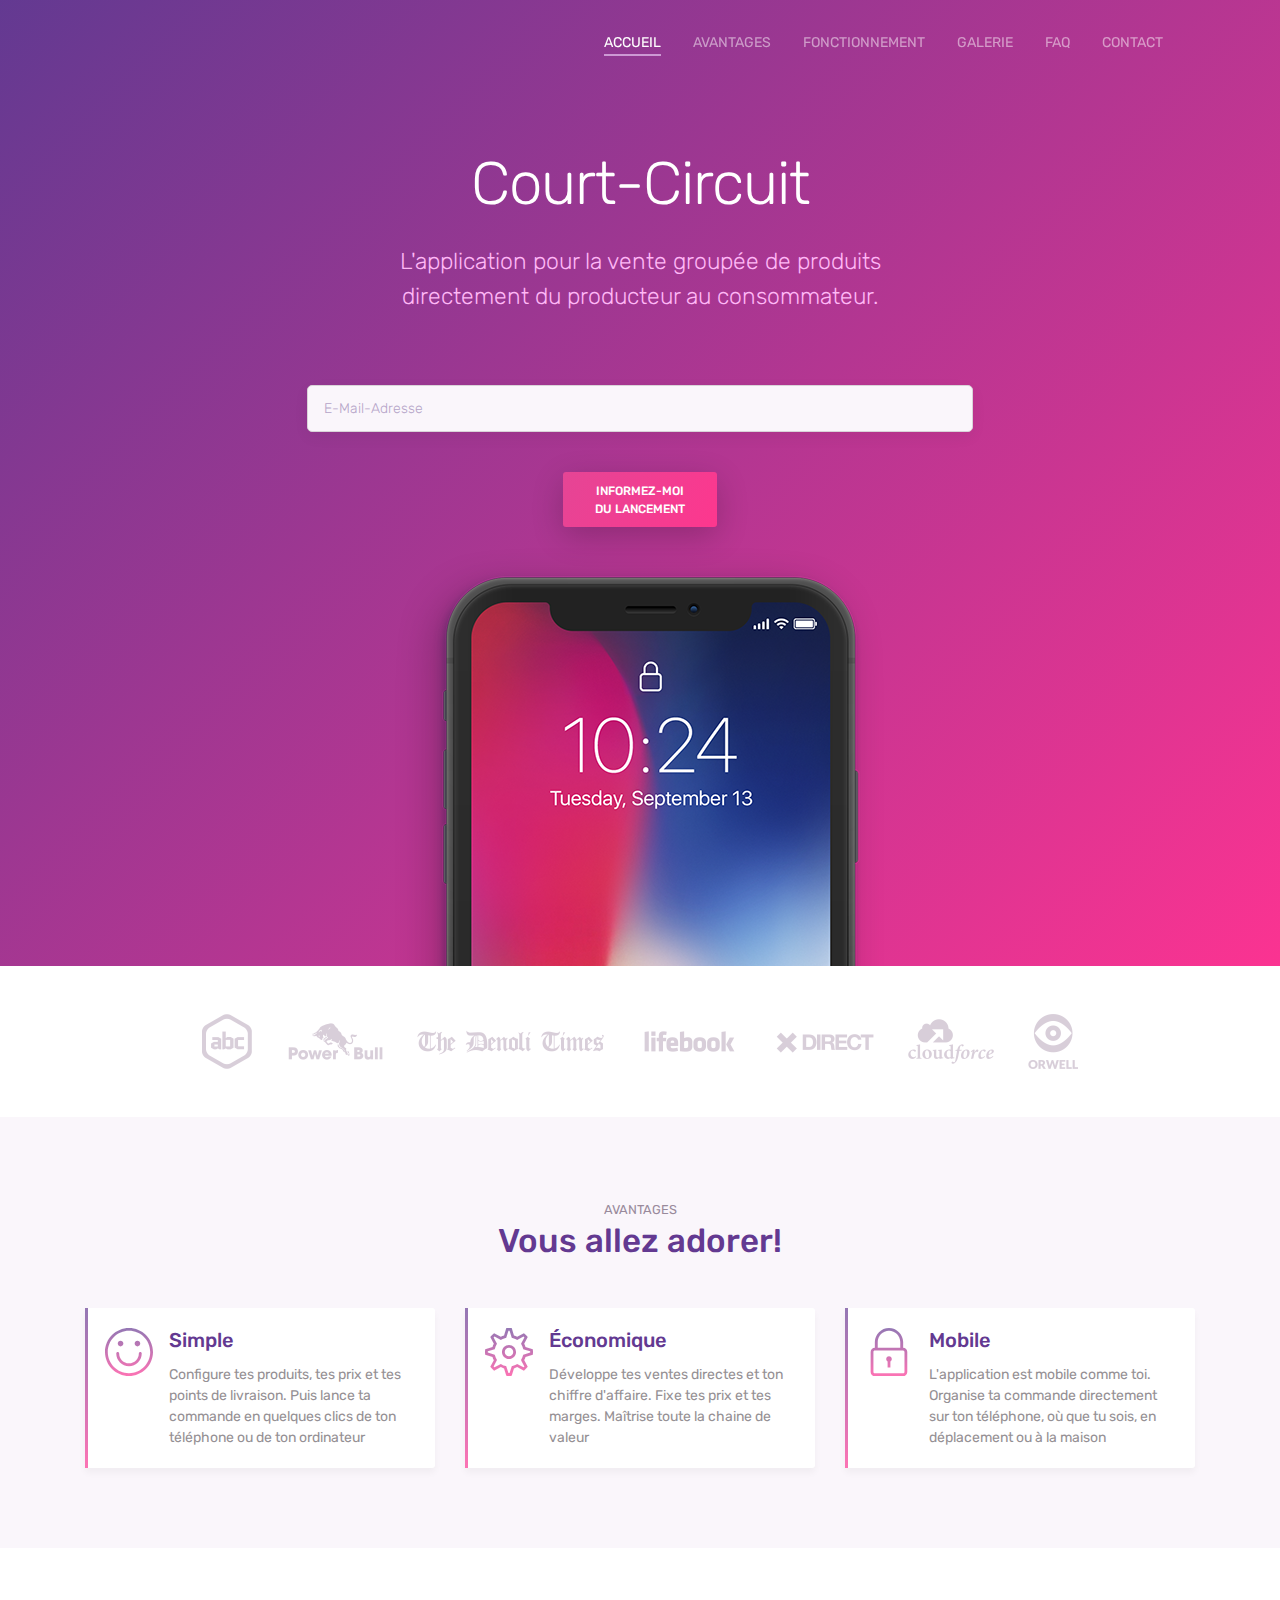
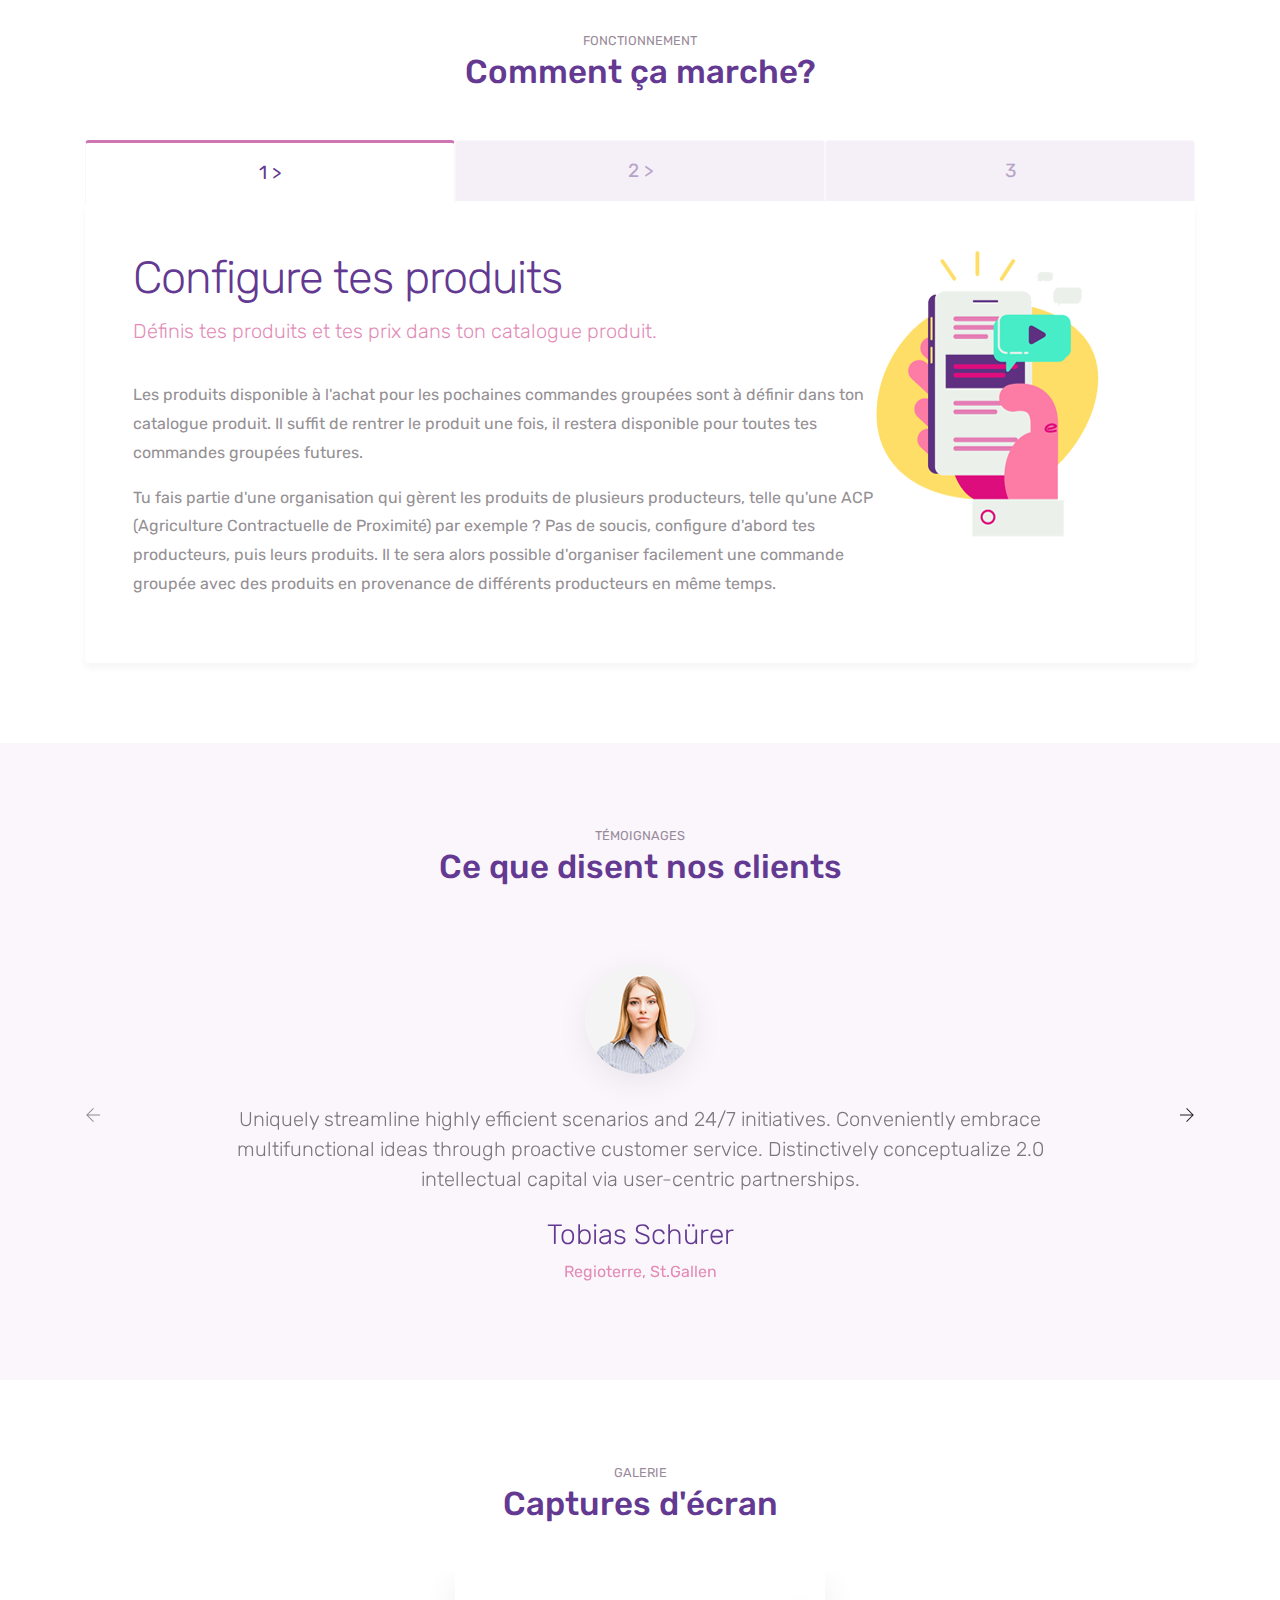
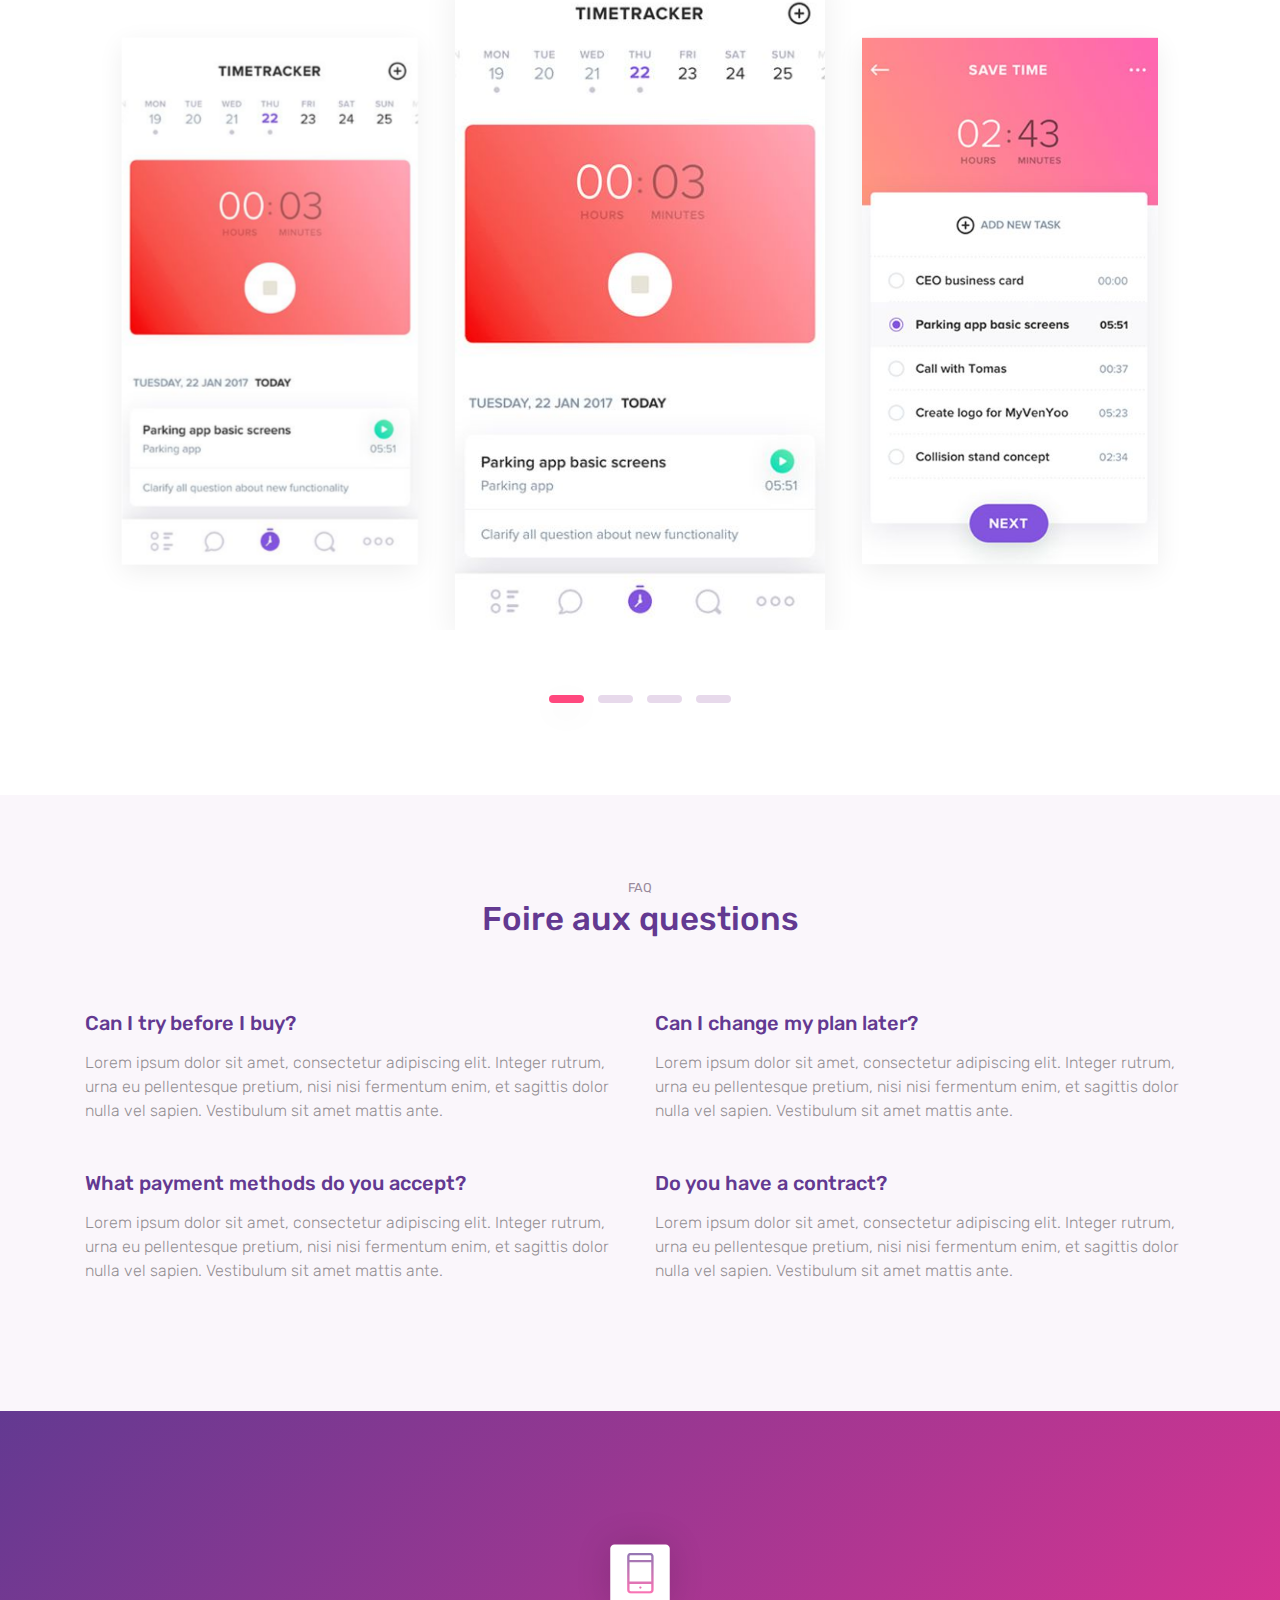
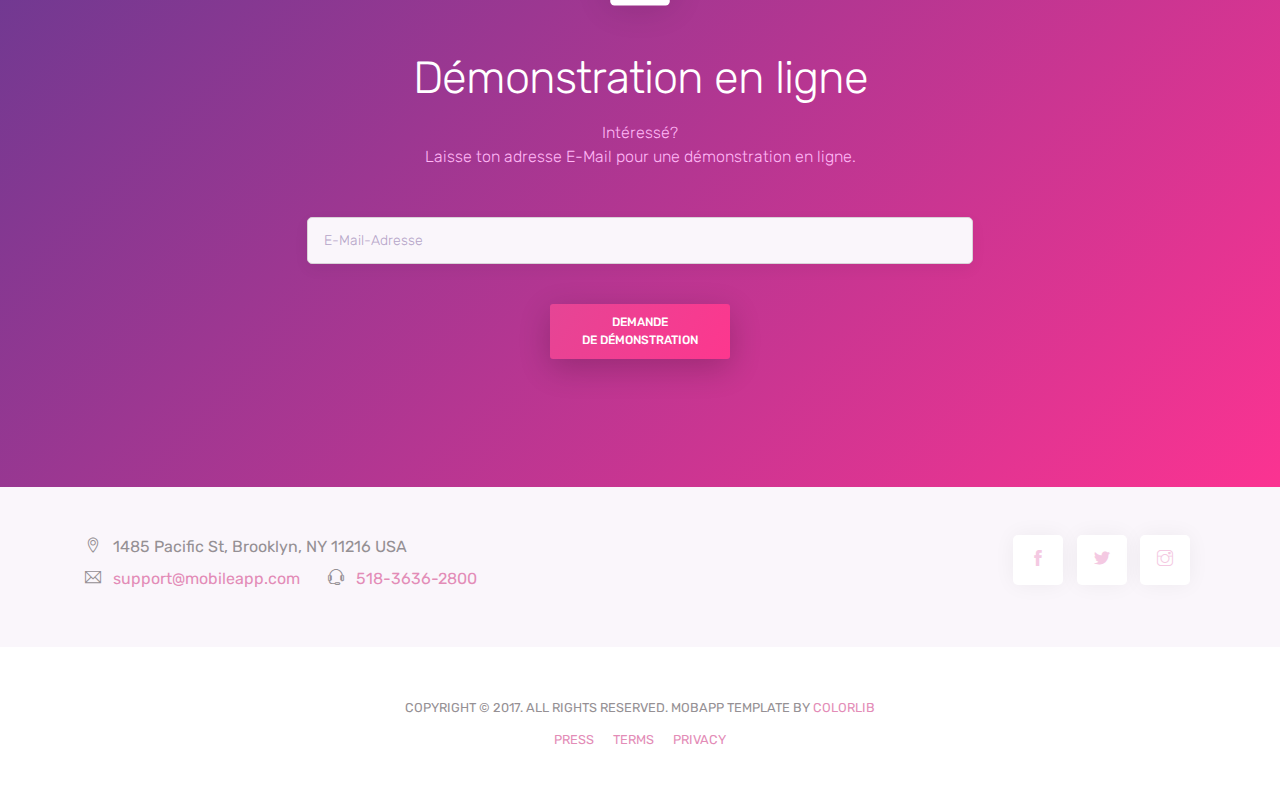
<file: index.html>
<!doctype html>
<html lang="en">
<!--

Page    : index / MobApp
Version : 1.0
Author  : Colorlib
URI     : https://colorlib.com

 -->

<head>
    <title>Court-Circuit - Vente groupée directement du producteur au consommateur</title>
    <!-- Required meta tags -->
    <meta charset="utf-8">
    <meta name="viewport" content="width=device-width, initial-scale=1, shrink-to-fit=no">
    <meta name="description" content="Mobland - Mobile App Landing Page Template">
    <meta name="keywords" content="HTML5, bootstrap, mobile, app, landing, ios, android, responsive">

    <!-- Font -->
    <link rel="dns-prefetch" href="//fonts.googleapis.com">
    <link href="https://fonts.googleapis.com/css?family=Rubik:300,400,500" rel="stylesheet">

    <!-- Bootstrap CSS -->
    <link rel="stylesheet" href="css/bootstrap.min.css">
    <!-- Themify Icons -->
    <link rel="stylesheet" href="css/themify-icons.css">
    <!-- Owl carousel -->
    <link rel="stylesheet" href="css/owl.carousel.min.css">
    <!-- Main css -->
    <link href="css/style.css" rel="stylesheet">
</head>

<body data-spy="scroll" data-target="#navbar" data-offset="30">

    <!-- Nav Menu -->

    <div class="nav-menu fixed-top">
        <div class="container">
            <div class="row">
                <div class="col-md-12">
                    <nav class="navbar navbar-dark navbar-expand-lg">
                        <!--<a class="navbar-brand" href="index.html"><img src="images/logo.png" class="img-fluid" alt="logo"></a>--> 
			            <button class="navbar-toggler" type="button" data-toggle="collapse" data-target="#navbar" aria-controls="navbar" aria-expanded="false" aria-label="Toggle navigation"> <span class="navbar-toggler-icon"></span> </button>
                        <div class="collapse navbar-collapse" id="navbar">
                            <ul class="navbar-nav ml-auto">
                                <li class="nav-item"> <a class="nav-link active" href="#home">ACCUEIL <span class="sr-only">(current)</span></a> </li>
                                <li class="nav-item"> <a class="nav-link" href="#features">AVANTAGES</a> </li>
                                <li class="nav-item"> <a class="nav-link" href="#function">FONCTIONNEMENT</a> </li>
                                <li class="nav-item"> <a class="nav-link" href="#gallery">GALERIE</a> </li>
                                <li class="nav-item"> <a class="nav-link" href="#faq">FAQ</a> </li>
                                <li class="nav-item"> <a class="nav-link" href="#cta">CONTACT</a> </li>
                                <!--<li class="nav-item"><a href="#" class="btn btn-outline-light my-3 my-sm-0 ml-lg-3">Download</a></li>-->
                            </ul>
                        </div>
                    </nav>
                </div>
            </div>
        </div>
    </div>


    <header class="bg-gradient" id="home">
        <div class="container mt-5">
            <h1>Court-Circuit</h1>
            <p class="tagline">L'application pour la vente groupée de produits <br>directement du producteur au consommateur.</p>
            <br><br><br>
		
            <!--Mailchimp-->
            <div id="mc_embed_shell">
                <div id="mc_embed_signup">
                    <form action="https://github.us14.list-manage.com/subscribe/post?u=80aa8e9e63caaa41ae8eff6ea&amp;id=0b7084e832&amp;f_id=0003bbe0f0" method="post" id="mc-embedded-subscribe-form" name="mc-embedded-subscribe-form" class="validate" target="_blank">
                        <div id="mc_embed_signup_scroll">
                            <!--<div class="indicates-required"><span class="asterisk">*</span> Angaben erforderlich</div>-->
                            <div class="mc-field-group">
                                <!--<label for="mce-EMAIL">E-Mail-Adresse <span class="asterisk">*</span></label>-->
                                <input type="email" name="EMAIL" class="required email input-field" id="mce-EMAIL" required="" value="" placeholder="E-Mail-Adresse">
                            </div>
                            <div hidden=""><input type="hidden" name="tags" value="7343339"></div>
                            <div id="mce-responses" class="clear foot">
                                <div class="response" id="mce-error-response" style="display: none;"></div>
                                <div class="response" id="mce-success-response" style="display: none;"></div>
                            </div>
                            <div aria-hidden="true" style="position: absolute; left: -5000px;">
                                /* real people should not fill this in and expect good things - do not remove this or risk form bot signups */
                                <input type="text" name="b_80aa8e9e63caaa41ae8eff6ea_0b7084e832" tabindex="-1" value="">
                            </div>
                            
                            <br>
                            <div class="optionalParent">
                                <div class="clear foot">
                                    <button type="submit" name="subscribe" id="mc-embedded-subscribe" class="btn btn-primary">Informez-moi<br> du lancement</button>
                                </div>
                            </div>
                        </div>
                    </form>
                </div>

            </div>
	        <!--End Mailchimp-->
         
        </div>
        <div class="img-holder mt-3"><img src="images/iphonex.png" alt="phone" class="img-fluid"></div>
    </header>

    <div class="client-logos my-5">
        <div class="container text-center">
            <img src="images/client-logos.png" alt="client logos" class="img-fluid">
        </div>
    </div>

    <div class="section light-bg" id="features">

        <div class="container">

            <div class="section-title">
                <small>AVANTAGES</small>
                <h3>Vous allez adorer!</h3>
            </div>


            <div class="row">
                <div class="col-12 col-lg-4">
                    <div class="card features">
                        <div class="card-body">
                            <div class="media">
                                <span class="ti-face-smile gradient-fill ti-3x mr-3"></span>
                                <div class="media-body">
                                    <h4 class="card-title">Simple</h4>
                                    <p class="card-text">Configure tes produits, tes prix et tes points de livraison. Puis lance ta commande en quelques clics de ton téléphone ou de ton ordinateur </p>
                                </div>
                            </div>
                        </div>
                    </div>
                </div>
                <div class="col-12 col-lg-4">
                    <div class="card features">
                        <div class="card-body">
                            <div class="media">
                                <span class="ti-settings gradient-fill ti-3x mr-3"></span>
                                <div class="media-body">
                                    <h4 class="card-title">Économique</h4>
                                    <p class="card-text">Développe tes ventes directes et ton chiffre d'affaire. Fixe tes prix et tes marges. Maîtrise toute la chaine de valeur </p>
                                </div>
                            </div>
                        </div>
                    </div>
                </div>
                <div class="col-12 col-lg-4">
                    <div class="card features">
                        <div class="card-body">
                            <div class="media">
                                <span class="ti-lock gradient-fill ti-3x mr-3"></span>
                                <div class="media-body">
                                    <h4 class="card-title">Mobile</h4>
                                    <p class="card-text">L'application est mobile comme toi. Organise ta commande directement sur ton téléphone, où que tu sois, en déplacement ou à la maison </p>
                                </div>
                            </div>
                        </div>
                    </div>
                </div>
            </div>

        </div>

    </div>
    <!-- // end .section -->

    <!--
    <div class="section">
        <div class="container">
            <div class="row">
                <div class="col-lg-6 offset-lg-6">
                    <div class="box-icon"><span class="ti-mobile gradient-fill ti-3x"></span></div>
                    <h2>Découvre l'application</h2>
                    <p class="mb-4">Sur le mobile ou sur l'ordinateur, organise une nouvelle commande groupée et accède aux commandes déjà effectuées en seulement quelques clics </p>
                    <a href="#function" class="btn btn-primary">En savoir plus</a>
                </div>
            </div>
            <div class="perspective-phone">
                <img src="images/perspective.png" alt="perspective phone" class="img-fluid">
            </div>
        </div>

    </div>-->
    <!-- // end .section -->


    <div class="section" id="function">
        <div class="container">
            <div class="section-title">
                <small>FONCTIONNEMENT</small>
                <h3>Comment ça marche?</h3>
            </div>

            <ul class="nav nav-tabs nav-justified" role="tablist">
                <li class="nav-item">
                    <a class="nav-link active" data-toggle="tab" href="#products">1 ></a>
                </li>
                <li class="nav-item">
                    <a class="nav-link" data-toggle="tab" href="#depot">2 ></a>
                </li>
                <li class="nav-item">
                    <a class="nav-link" data-toggle="tab" href="#delivery">3</a>
                </li>
            </ul>
            <div class="tab-content">
                <div class="tab-pane fade show active" id="products">
                    <div class="d-flex flex-column flex-lg-row">
                        <div>
                            <h2>Configure tes produits</h2>
                            <p class="lead">Définis tes produits et tes prix dans ton catalogue produit. </p>
                            <p>
                                Les produits disponible à l'achat pour les pochaines commandes groupées sont à définir dans ton catalogue produit. Il suffit de rentrer le produit une fois, il restera disponible pour toutes tes commandes groupées futures.
                            </p>
                            <p>
                               Tu fais partie d'une organisation qui gèrent les produits de plusieurs producteurs, telle qu'une ACP (Agriculture Contractuelle de Proximité) par exemple ? Pas de soucis, configure d'abord tes producteurs, puis leurs produits. Il te sera alors possible d'organiser facilement une commande groupée avec des produits en provenance de différents producteurs en même temps.  
                            </p>
                        </div>
                        <img src="images/graphic.png" alt="graphic" class="img-fluid rounded align-self-start mr-lg-5 mb-5 mb-lg-0">
                    </div>
                </div>
                <div class="tab-pane fade" id="depot">
                    <div class="d-flex flex-column flex-lg-row">
                        <div>
                            <h2>Configure tes points de livraison</h2>
                            <p class="lead">Définis les endroits auxquels tu livres tes commandes. </p>
                            <p>En ville la densité de consommateurs est plus élevée. Cible les moyennes et grandes villes à proximité de ton exploitation. Pour les grandes villes prévois idéalement plusieurs points de livraison à différents endroits de la ville. Demande à des magasins comme des drogeries par exemple ou encore à tes clients (garages), s'ils peuvent servir de point de livraison. Si tu vends tes produits sur le marché, tu peux aussi l'indiquer en point de livraison. Tes clients commandes en ligne et ils n'auront plus qu'à récupérer leur commande et à payer sur place.
                            </p>
                            <p></p>
                        </div>
                        <img src="images/graphic.png" alt="graphic" class="img-fluid rounded align-self-start mr-lg-5 mb-5 mb-lg-0">
                    </div>
                </div>
                <div class="tab-pane fade" id="delivery">
                    <div class="d-flex flex-column flex-lg-row">
                        <div>
                            <h2>Configure tes commandes groupées</h2>
                            <p class="lead">Il n'y a plus qu'à ! </p>
                            <p>Choisis tes produits, tes points de livraison, la date limite pour placer les commandes et la date et l'horaire de livraison. Le système génère automatiquement un formulaire de commande pour tes clients. Ils n'auront plus qu'à choisir la quantité voulue des produits proposés ainsi que le point de livraison souhaité.
                            </p>
                            <p>Dans ton compte, tu verras les commandes arriver au fur et à mesure. Une fois la date limite de commande passée, le formulaire sera automatiquement fermé. Tu n'as plus qu'à préparer les commandes et les livrer!
                            </p>
                        </div>
                        <img src="images/graphic.png" alt="graphic" class="img-fluid rounded align-self-start mr-lg-5 mb-5 mb-lg-0">
                    </div>
                </div>
            </div>


        </div>
    </div>
    <!-- // end .section -->

    <!--
    <div class="section">

        <div class="container">
            <div class="row">
                <div class="col-md-6">
                    <img src="images/dualphone.png" alt="dual phone" class="img-fluid">
                </div>
                <div class="col-md-6 d-flex align-items-center">
                    <div>
                        <div class="box-icon"><span class="ti-rocket gradient-fill ti-3x"></span></div>
                        <h2>Launch your App</h2>
                        <p class="mb-4">Lorem ipsum dolor sit amet consectetur, adipisicing elit. Obcaecati vel exercitationem eveniet vero maxime ratione </p>
                        <a href="#" class="btn btn-primary">En savoir plus</a></div>
                </div>
            </div>

        </div>

    </div>-->
    <!-- // end .section -->

    <!--
    <div class="section light-bg">

        <div class="container">
            <div class="row">
                <div class="col-md-8 d-flex align-items-center">
                    <ul class="list-unstyled ui-steps">
                        <li class="media">
                            <div class="circle-icon mr-4">1</div>
                            <div class="media-body">
                                <h5>Create an Account</h5>
                                <p>Lorem ipsum dolor sit amet, consectetur adipiscing elit. Integer rutrum, urna eu pellentesque pretium obcaecati vel exercitationem </p>
                            </div>
                        </li>
                        <li class="media my-4">
                            <div class="circle-icon mr-4">2</div>
                            <div class="media-body">
                                <h5>Share with friends</h5>
                                <p>Lorem ipsum dolor sit amet, consectetur adipiscing elit. Integer rutrum, urna eu pellentesque pretium obcaecati vel exercitationem eveniet</p>
                            </div>
                        </li>
                        <li class="media">
                            <div class="circle-icon mr-4">3</div>
                            <div class="media-body">
                                <h5>Enjoy your life</h5>
                                <p>Lorem ipsum dolor sit amet, consectetur adipiscing elit. Integer rutrum, urna eu pellentesque pretium obcaecati vel exercitationem </p>
                            </div>
                        </li>
                    </ul>
                </div>
                <div class="col-md-4">
                    <img src="images/iphonex.png" alt="iphone" class="img-fluid">
                </div>

            </div>

        </div>

    </div>-->
    <!-- // end .section -->


    <div class="section light-bg">
        <div class="container">
            <div class="section-title">
                <small>TÉMOIGNAGES</small>
                <h3>Ce que disent nos clients</h3>
            </div>

            <div class="testimonials owl-carousel">
                <div class="testimonials-single">
                    <img src="images/client.png" alt="client" class="client-img">
                    <blockquote class="blockquote">Uniquely streamline highly efficient scenarios and 24/7 initiatives. Conveniently embrace multifunctional ideas through proactive customer service. Distinctively conceptualize 2.0 intellectual capital via user-centric partnerships.</blockquote>
                    <h5 class="mt-4 mb-2">Tobias Schürer</h5>
                    <p class="text-primary">Regioterre, St.Gallen</p>
                </div>
                <div class="testimonials-single">
                    <img src="images/client.png" alt="client" class="client-img">
                    <blockquote class="blockquote">Uniquely streamline highly efficient scenarios and 24/7 initiatives. Conveniently embrace multifunctional ideas through proactive customer service. Distinctively conceptualize 2.0 intellectual capital via user-centric partnerships.</blockquote>
                    <h5 class="mt-4 mb-2">Selma Fust</h5>
                    <p class="text-primary">Waldkirch</p>
                </div>
                <div class="testimonials-single">
                    <img src="images/client.png" alt="client" class="client-img">
                    <blockquote class="blockquote">Uniquely streamline highly efficient scenarios and 24/7 initiatives. Conveniently embrace multifunctional ideas through proactive customer service. Distinctively conceptualize 2.0 intellectual capital via user-centric partnerships.</blockquote>
                    <h5 class="mt-4 mb-2">Karin et Gregor Lehner</h5>
                    <p class="text-primary">Rorschacherberg</p>
                </div>
                <div class="testimonials-single">
                    <img src="images/client.png" alt="client" class="client-img">
                    <blockquote class="blockquote">Uniquely streamline highly efficient scenarios and 24/7 initiatives. Conveniently embrace multifunctional ideas through proactive customer service. Distinctively conceptualize 2.0 intellectual capital via user-centric partnerships.</blockquote>
                    <h5 class="mt-4 mb-2">Xaver Ammann</h5>
                    <p class="text-primary">Ganterschwil</p>
                </div>
            </div>

        </div>

    </div>
    <!-- // end .section -->

    <!--Gallery-->
    <div class="section" id="gallery">
        <div class="container">
            <div class="section-title">
                <small>GALERIE</small>
                <h3>Captures d'écran</h3>
            </div>

            <div class="img-gallery owl-carousel owl-theme">
                <img src="images/screen1.jpg" alt="image">
                <img src="images/screen2.jpg" alt="image">
                <img src="images/screen3.jpg" alt="image">
                <img src="images/screen1.jpg" alt="image">
            </div>

        </div>

    </div>
    <!-- // end .section -->



    <!--Pricing-->
    <!--
    <div class="section" id="pricing">
        <div class="container">
            <div class="section-title">
                <small>PRICING</small>
                <h3>Upgrade to Pro</h3>
            </div>

            <div class="card-deck">
                <div class="card pricing">
                    <div class="card-head">
                        <small class="text-primary">PERSONAL</small>
                        <span class="price">$14<sub>/m</sub></span>
                    </div>
                    <ul class="list-group list-group-flush">
                        <div class="list-group-item">10 Projects</div>
                        <div class="list-group-item">5 GB Storage</div>
                        <div class="list-group-item">Basic Support</div>
                        <div class="list-group-item"><del>Collaboration</del></div>
                        <div class="list-group-item"><del>Reports and analytics</del></div>
                    </ul>
                    <div class="card-body">
                        <a href="#" class="btn btn-primary btn-lg btn-block">Choose this Plan</a>
                    </div>
                </div>
                <div class="card pricing popular">
                    <div class="card-head">
                        <small class="text-primary">FOR TEAMS</small>
                        <span class="price">$29<sub>/m</sub></span>
                    </div>
                    <ul class="list-group list-group-flush">
                        <div class="list-group-item">Unlimited Projects</div>
                        <div class="list-group-item">100 GB Storage</div>
                        <div class="list-group-item">Priority Support</div>
                        <div class="list-group-item">Collaboration</div>
                        <div class="list-group-item">Reports and analytics</div>
                    </ul>
                    <div class="card-body">
                        <a href="#" class="btn btn-primary btn-lg btn-block">Choose this Plan</a>
                    </div>
                </div>
                <div class="card pricing">
                    <div class="card-head">
                        <small class="text-primary">ENTERPRISE</small>
                        <span class="price">$249<sub>/m</sub></span>
                    </div>
                    <ul class="list-group list-group-flush">
                        <div class="list-group-item">Unlimited Projects</div>
                        <div class="list-group-item">Unlimited Storage</div>
                        <div class="list-group-item">Collaboration</div>
                        <div class="list-group-item">Reports and analytics</div>
                        <div class="list-group-item">Web hooks</div>
                    </ul>
                    <div class="card-body">
                        <a href="#" class="btn btn-primary btn-lg btn-block">Choose this Plan</a>
                    </div>
                </div>
            </div>
            // end .pricing


        </div>
    
    </div>-->
    <!-- // end .section -->


    <div class="section light-bg" id="faq"> <!--<div class="section pt-0">-->
        <div class="container">
            <div class="section-title">
                <small>FAQ</small>
                <h3>Foire aux questions</h3>
            </div>

            <div class="row pt-4">
                <div class="col-md-6">
                    <h4 class="mb-3">Can I try before I buy?</h4>
                    <p class="light-font mb-5">Lorem ipsum dolor sit amet, consectetur adipiscing elit. Integer rutrum, urna eu pellentesque pretium, nisi nisi fermentum enim, et sagittis dolor nulla vel sapien. Vestibulum sit amet mattis ante. </p>
                    <h4 class="mb-3">What payment methods do you accept?</h4>
                    <p class="light-font mb-5">Lorem ipsum dolor sit amet, consectetur adipiscing elit. Integer rutrum, urna eu pellentesque pretium, nisi nisi fermentum enim, et sagittis dolor nulla vel sapien. Vestibulum sit amet mattis ante. </p>

                </div>
                <div class="col-md-6">
                    <h4 class="mb-3">Can I change my plan later?</h4>
                    <p class="light-font mb-5">Lorem ipsum dolor sit amet, consectetur adipiscing elit. Integer rutrum, urna eu pellentesque pretium, nisi nisi fermentum enim, et sagittis dolor nulla vel sapien. Vestibulum sit amet mattis ante. </p>
                    <h4 class="mb-3">Do you have a contract?</h4>
                    <p class="light-font mb-5">Lorem ipsum dolor sit amet, consectetur adipiscing elit. Integer rutrum, urna eu pellentesque pretium, nisi nisi fermentum enim, et sagittis dolor nulla vel sapien. Vestibulum sit amet mattis ante. </p>

                </div>
            </div>
        </div>

    </div>
    <!-- // end .section -->


    <!--Demo request-->
    <div class="section bg-gradient" id="cta">
        <div class="container">
            <div class="call-to-action">

                <div class="box-icon"><span class="ti-mobile gradient-fill ti-3x"></span></div>
                <h2>Démonstration en ligne</h2>
                <p class="tagline">Intéressé?<br> Laisse ton adresse E-Mail pour une démonstration en ligne. </p>
                <br><br>
                <!--Mailchimp-->
                <div id="mc_embed_shell">
                    <div id="mc_embed_signup">
                        <form action="https://github.us14.list-manage.com/subscribe/post?u=80aa8e9e63caaa41ae8eff6ea&amp;id=0b7084e832&amp;f_id=0003bbe0f0" method="post" id="mc-embedded-subscribe-form" name="mc-embedded-subscribe-form" class="validate" target="_blank">
                            <div id="mc_embed_signup_scroll">
                                <!--<div class="indicates-required"><span class="asterisk">*</span> Angaben erforderlich</div>-->
                                <div class="mc-field-group">
                                    <!--<label for="mce-EMAIL">E-Mail-Adresse <span class="asterisk">*</span></label>-->
                                    <input type="email" name="EMAIL" class="required email input-field" id="mce-EMAIL" required="" value="" placeholder="E-Mail-Adresse">
                                </div>
                                <div hidden=""><input type="hidden" name="tags" value="7343348"></div>
                                <div id="mce-responses" class="clear foot">
                                    <div class="response" id="mce-error-response" style="display: none;"></div>
                                    <div class="response" id="mce-success-response" style="display: none;"></div>
                                </div>
                                <div aria-hidden="true" style="position: absolute; left: -5000px;">
                                    /* real people should not fill this in and expect good things - do not remove this or risk form bot signups */
                                    <input type="text" name="b_80aa8e9e63caaa41ae8eff6ea_0b7084e832" tabindex="-1" value="">
                                </div>
                                
                                <br>
                                <div class="optionalParent">
                                    <div class="clear foot">
                                        <button type="submit" name="subscribe" id="mc-embedded-subscribe" class="btn btn-primary">Demande<br>de démonstration</button>
                                    </div>
                                </div>
                            </div>
                        </form>
                    </div>

                </div>
                <!--End Mailchimp-->

                <!--
                <div class="my-4">
                    <a href="#" class="btn btn-light"><img src="images/appleicon.png" alt="icon"> App Store</a>
                    <a href="#" class="btn btn-light"><img src="images/playicon.png" alt="icon"> Google play</a>
                </div>
                
                <p class="text-primary"><small><i>*Works on iOS 10.0.5+, Android Kitkat and above. </i></small></p>
                -->
            </div>
        </div>
    </div>
    <!-- // end .section -->

    <div class="light-bg py-5" id="contact">
        <div class="container">
            <div class="row">
                <div class="col-lg-6 text-center text-lg-left">
                    <p class="mb-2"> <span class="ti-location-pin mr-2"></span> 1485 Pacific St, Brooklyn, NY 11216 USA</p>
                    <div class=" d-block d-sm-inline-block">
                        <p class="mb-2">
                            <span class="ti-email mr-2"></span> <a class="mr-4" href="mailto:support@mobileapp.com">support@mobileapp.com</a>
                        </p>
                    </div>
                    <div class="d-block d-sm-inline-block">
                        <p class="mb-0">
                            <span class="ti-headphone-alt mr-2"></span> <a href="tel:51836362800">518-3636-2800</a>
                        </p>
                    </div>

                </div>
                <div class="col-lg-6">
                    <div class="social-icons">
                        <a href="#"><span class="ti-facebook"></span></a>
                        <a href="#"><span class="ti-twitter-alt"></span></a>
                        <a href="#"><span class="ti-instagram"></span></a>
                    </div>
                </div>
            </div>

        </div>

    </div>
    <!-- // end .section -->

    <footer class="my-5 text-center">
        <!-- Copyright removal is not prohibited! -->
        <p class="mb-2"><small>COPYRIGHT © 2017. ALL RIGHTS RESERVED. MOBAPP TEMPLATE BY <a href="https://colorlib.com">COLORLIB</a></small></p>

        <small>
            <a href="#" class="m-2">PRESS</a>
            <a href="#" class="m-2">TERMS</a>
            <a href="#" class="m-2">PRIVACY</a>
        </small>
    </footer>

    <!-- jQuery and Bootstrap -->
    <script src="js/jquery-3.2.1.min.js"></script>
    <script src="js/bootstrap.bundle.min.js"></script>
    <!-- Plugins JS -->
    <script src="js/owl.carousel.min.js"></script>
    <!-- Custom JS -->
    <script src="js/script.js"></script>
    <!-- Mailchimp JS -->
    <script type="text/javascript" src="//s3.amazonaws.com/downloads.mailchimp.com/js/mc-validate.js"></script>
    <script src="js/script-mailchimp.js"></script>
    



</body>

</html>
</file>
<file: css/themify-icons.css>
@font-face {
    font-family: 'themify';
    src: url('../fonts/themify.eot?-fvbane');
    src: url('../fonts/themify.eot?#iefix-fvbane') format('embedded-opentype'), url('../fonts/themify.woff?-fvbane') format('woff'), url('../fonts/themify.ttf?-fvbane') format('truetype'), url('../fonts/themify.svg?-fvbane#themify') format('svg');
    font-weight: normal;
    font-style: normal;
}

[class^="ti-"],
[class*=" ti-"] {
    font-family: 'themify';
    speak: none;
    font-style: normal;
    font-weight: normal;
    font-variant: normal;
    text-transform: none;
    line-height: 1;
    /* Better Font Rendering =========== */
    -webkit-font-smoothing: antialiased;
    -moz-osx-font-smoothing: grayscale;
}

.ti-wand:before {
    content: "\e600";
}

.ti-volume:before {
    content: "\e601";
}

.ti-user:before {
    content: "\e602";
}

.ti-unlock:before {
    content: "\e603";
}

.ti-unlink:before {
    content: "\e604";
}

.ti-trash:before {
    content: "\e605";
}

.ti-thought:before {
    content: "\e606";
}

.ti-target:before {
    content: "\e607";
}

.ti-tag:before {
    content: "\e608";
}

.ti-tablet:before {
    content: "\e609";
}

.ti-star:before {
    content: "\e60a";
}

.ti-spray:before {
    content: "\e60b";
}

.ti-signal:before {
    content: "\e60c";
}

.ti-shopping-cart:before {
    content: "\e60d";
}

.ti-shopping-cart-full:before {
    content: "\e60e";
}

.ti-settings:before {
    content: "\e60f";
}

.ti-search:before {
    content: "\e610";
}

.ti-zoom-in:before {
    content: "\e611";
}

.ti-zoom-out:before {
    content: "\e612";
}

.ti-cut:before {
    content: "\e613";
}

.ti-ruler:before {
    content: "\e614";
}

.ti-ruler-pencil:before {
    content: "\e615";
}

.ti-ruler-alt:before {
    content: "\e616";
}

.ti-bookmark:before {
    content: "\e617";
}

.ti-bookmark-alt:before {
    content: "\e618";
}

.ti-reload:before {
    content: "\e619";
}

.ti-plus:before {
    content: "\e61a";
}

.ti-pin:before {
    content: "\e61b";
}

.ti-pencil:before {
    content: "\e61c";
}

.ti-pencil-alt:before {
    content: "\e61d";
}

.ti-paint-roller:before {
    content: "\e61e";
}

.ti-paint-bucket:before {
    content: "\e61f";
}

.ti-na:before {
    content: "\e620";
}

.ti-mobile:before {
    content: "\e621";
}

.ti-minus:before {
    content: "\e622";
}

.ti-medall:before {
    content: "\e623";
}

.ti-medall-alt:before {
    content: "\e624";
}

.ti-marker:before {
    content: "\e625";
}

.ti-marker-alt:before {
    content: "\e626";
}

.ti-arrow-up:before {
    content: "\e627";
}

.ti-arrow-right:before {
    content: "\e628";
}

.ti-arrow-left:before {
    content: "\e629";
}

.ti-arrow-down:before {
    content: "\e62a";
}

.ti-lock:before {
    content: "\e62b";
}

.ti-location-arrow:before {
    content: "\e62c";
}

.ti-link:before {
    content: "\e62d";
}

.ti-layout:before {
    content: "\e62e";
}

.ti-layers:before {
    content: "\e62f";
}

.ti-layers-alt:before {
    content: "\e630";
}

.ti-key:before {
    content: "\e631";
}

.ti-import:before {
    content: "\e632";
}

.ti-image:before {
    content: "\e633";
}

.ti-heart:before {
    content: "\e634";
}

.ti-heart-broken:before {
    content: "\e635";
}

.ti-hand-stop:before {
    content: "\e636";
}

.ti-hand-open:before {
    content: "\e637";
}

.ti-hand-drag:before {
    content: "\e638";
}

.ti-folder:before {
    content: "\e639";
}

.ti-flag:before {
    content: "\e63a";
}

.ti-flag-alt:before {
    content: "\e63b";
}

.ti-flag-alt-2:before {
    content: "\e63c";
}

.ti-eye:before {
    content: "\e63d";
}

.ti-export:before {
    content: "\e63e";
}

.ti-exchange-vertical:before {
    content: "\e63f";
}

.ti-desktop:before {
    content: "\e640";
}

.ti-cup:before {
    content: "\e641";
}

.ti-crown:before {
    content: "\e642";
}

.ti-comments:before {
    content: "\e643";
}

.ti-comment:before {
    content: "\e644";
}

.ti-comment-alt:before {
    content: "\e645";
}

.ti-close:before {
    content: "\e646";
}

.ti-clip:before {
    content: "\e647";
}

.ti-angle-up:before {
    content: "\e648";
}

.ti-angle-right:before {
    content: "\e649";
}

.ti-angle-left:before {
    content: "\e64a";
}

.ti-angle-down:before {
    content: "\e64b";
}

.ti-check:before {
    content: "\e64c";
}

.ti-check-box:before {
    content: "\e64d";
}

.ti-camera:before {
    content: "\e64e";
}

.ti-announcement:before {
    content: "\e64f";
}

.ti-brush:before {
    content: "\e650";
}

.ti-briefcase:before {
    content: "\e651";
}

.ti-bolt:before {
    content: "\e652";
}

.ti-bolt-alt:before {
    content: "\e653";
}

.ti-blackboard:before {
    content: "\e654";
}

.ti-bag:before {
    content: "\e655";
}

.ti-move:before {
    content: "\e656";
}

.ti-arrows-vertical:before {
    content: "\e657";
}

.ti-arrows-horizontal:before {
    content: "\e658";
}

.ti-fullscreen:before {
    content: "\e659";
}

.ti-arrow-top-right:before {
    content: "\e65a";
}

.ti-arrow-top-left:before {
    content: "\e65b";
}

.ti-arrow-circle-up:before {
    content: "\e65c";
}

.ti-arrow-circle-right:before {
    content: "\e65d";
}

.ti-arrow-circle-left:before {
    content: "\e65e";
}

.ti-arrow-circle-down:before {
    content: "\e65f";
}

.ti-angle-double-up:before {
    content: "\e660";
}

.ti-angle-double-right:before {
    content: "\e661";
}

.ti-angle-double-left:before {
    content: "\e662";
}

.ti-angle-double-down:before {
    content: "\e663";
}

.ti-zip:before {
    content: "\e664";
}

.ti-world:before {
    content: "\e665";
}

.ti-wheelchair:before {
    content: "\e666";
}

.ti-view-list:before {
    content: "\e667";
}

.ti-view-list-alt:before {
    content: "\e668";
}

.ti-view-grid:before {
    content: "\e669";
}

.ti-uppercase:before {
    content: "\e66a";
}

.ti-upload:before {
    content: "\e66b";
}

.ti-underline:before {
    content: "\e66c";
}

.ti-truck:before {
    content: "\e66d";
}

.ti-timer:before {
    content: "\e66e";
}

.ti-ticket:before {
    content: "\e66f";
}

.ti-thumb-up:before {
    content: "\e670";
}

.ti-thumb-down:before {
    content: "\e671";
}

.ti-text:before {
    content: "\e672";
}

.ti-stats-up:before {
    content: "\e673";
}

.ti-stats-down:before {
    content: "\e674";
}

.ti-split-v:before {
    content: "\e675";
}

.ti-split-h:before {
    content: "\e676";
}

.ti-smallcap:before {
    content: "\e677";
}

.ti-shine:before {
    content: "\e678";
}

.ti-shift-right:before {
    content: "\e679";
}

.ti-shift-left:before {
    content: "\e67a";
}

.ti-shield:before {
    content: "\e67b";
}

.ti-notepad:before {
    content: "\e67c";
}

.ti-server:before {
    content: "\e67d";
}

.ti-quote-right:before {
    content: "\e67e";
}

.ti-quote-left:before {
    content: "\e67f";
}

.ti-pulse:before {
    content: "\e680";
}

.ti-printer:before {
    content: "\e681";
}

.ti-power-off:before {
    content: "\e682";
}

.ti-plug:before {
    content: "\e683";
}

.ti-pie-chart:before {
    content: "\e684";
}

.ti-paragraph:before {
    content: "\e685";
}

.ti-panel:before {
    content: "\e686";
}

.ti-package:before {
    content: "\e687";
}

.ti-music:before {
    content: "\e688";
}

.ti-music-alt:before {
    content: "\e689";
}

.ti-mouse:before {
    content: "\e68a";
}

.ti-mouse-alt:before {
    content: "\e68b";
}

.ti-money:before {
    content: "\e68c";
}

.ti-microphone:before {
    content: "\e68d";
}

.ti-menu:before {
    content: "\e68e";
}

.ti-menu-alt:before {
    content: "\e68f";
}

.ti-map:before {
    content: "\e690";
}

.ti-map-alt:before {
    content: "\e691";
}

.ti-loop:before {
    content: "\e692";
}

.ti-location-pin:before {
    content: "\e693";
}

.ti-list:before {
    content: "\e694";
}

.ti-light-bulb:before {
    content: "\e695";
}

.ti-Italic:before {
    content: "\e696";
}

.ti-info:before {
    content: "\e697";
}

.ti-infinite:before {
    content: "\e698";
}

.ti-id-badge:before {
    content: "\e699";
}

.ti-hummer:before {
    content: "\e69a";
}

.ti-home:before {
    content: "\e69b";
}

.ti-help:before {
    content: "\e69c";
}

.ti-headphone:before {
    content: "\e69d";
}

.ti-harddrives:before {
    content: "\e69e";
}

.ti-harddrive:before {
    content: "\e69f";
}

.ti-gift:before {
    content: "\e6a0";
}

.ti-game:before {
    content: "\e6a1";
}

.ti-filter:before {
    content: "\e6a2";
}

.ti-files:before {
    content: "\e6a3";
}

.ti-file:before {
    content: "\e6a4";
}

.ti-eraser:before {
    content: "\e6a5";
}

.ti-envelope:before {
    content: "\e6a6";
}

.ti-download:before {
    content: "\e6a7";
}

.ti-direction:before {
    content: "\e6a8";
}

.ti-direction-alt:before {
    content: "\e6a9";
}

.ti-dashboard:before {
    content: "\e6aa";
}

.ti-control-stop:before {
    content: "\e6ab";
}

.ti-control-shuffle:before {
    content: "\e6ac";
}

.ti-control-play:before {
    content: "\e6ad";
}

.ti-control-pause:before {
    content: "\e6ae";
}

.ti-control-forward:before {
    content: "\e6af";
}

.ti-control-backward:before {
    content: "\e6b0";
}

.ti-cloud:before {
    content: "\e6b1";
}

.ti-cloud-up:before {
    content: "\e6b2";
}

.ti-cloud-down:before {
    content: "\e6b3";
}

.ti-clipboard:before {
    content: "\e6b4";
}

.ti-car:before {
    content: "\e6b5";
}

.ti-calendar:before {
    content: "\e6b6";
}

.ti-book:before {
    content: "\e6b7";
}

.ti-bell:before {
    content: "\e6b8";
}

.ti-basketball:before {
    content: "\e6b9";
}

.ti-bar-chart:before {
    content: "\e6ba";
}

.ti-bar-chart-alt:before {
    content: "\e6bb";
}

.ti-back-right:before {
    content: "\e6bc";
}

.ti-back-left:before {
    content: "\e6bd";
}

.ti-arrows-corner:before {
    content: "\e6be";
}

.ti-archive:before {
    content: "\e6bf";
}

.ti-anchor:before {
    content: "\e6c0";
}

.ti-align-right:before {
    content: "\e6c1";
}

.ti-align-left:before {
    content: "\e6c2";
}

.ti-align-justify:before {
    content: "\e6c3";
}

.ti-align-center:before {
    content: "\e6c4";
}

.ti-alert:before {
    content: "\e6c5";
}

.ti-alarm-clock:before {
    content: "\e6c6";
}

.ti-agenda:before {
    content: "\e6c7";
}

.ti-write:before {
    content: "\e6c8";
}

.ti-window:before {
    content: "\e6c9";
}

.ti-widgetized:before {
    content: "\e6ca";
}

.ti-widget:before {
    content: "\e6cb";
}

.ti-widget-alt:before {
    content: "\e6cc";
}

.ti-wallet:before {
    content: "\e6cd";
}

.ti-video-clapper:before {
    content: "\e6ce";
}

.ti-video-camera:before {
    content: "\e6cf";
}

.ti-vector:before {
    content: "\e6d0";
}

.ti-themify-logo:before {
    content: "\e6d1";
}

.ti-themify-favicon:before {
    content: "\e6d2";
}

.ti-themify-favicon-alt:before {
    content: "\e6d3";
}

.ti-support:before {
    content: "\e6d4";
}

.ti-stamp:before {
    content: "\e6d5";
}

.ti-split-v-alt:before {
    content: "\e6d6";
}

.ti-slice:before {
    content: "\e6d7";
}

.ti-shortcode:before {
    content: "\e6d8";
}

.ti-shift-right-alt:before {
    content: "\e6d9";
}

.ti-shift-left-alt:before {
    content: "\e6da";
}

.ti-ruler-alt-2:before {
    content: "\e6db";
}

.ti-receipt:before {
    content: "\e6dc";
}

.ti-pin2:before {
    content: "\e6dd";
}

.ti-pin-alt:before {
    content: "\e6de";
}

.ti-pencil-alt2:before {
    content: "\e6df";
}

.ti-palette:before {
    content: "\e6e0";
}

.ti-more:before {
    content: "\e6e1";
}

.ti-more-alt:before {
    content: "\e6e2";
}

.ti-microphone-alt:before {
    content: "\e6e3";
}

.ti-magnet:before {
    content: "\e6e4";
}

.ti-line-double:before {
    content: "\e6e5";
}

.ti-line-dotted:before {
    content: "\e6e6";
}

.ti-line-dashed:before {
    content: "\e6e7";
}

.ti-layout-width-full:before {
    content: "\e6e8";
}

.ti-layout-width-default:before {
    content: "\e6e9";
}

.ti-layout-width-default-alt:before {
    content: "\e6ea";
}

.ti-layout-tab:before {
    content: "\e6eb";
}

.ti-layout-tab-window:before {
    content: "\e6ec";
}

.ti-layout-tab-v:before {
    content: "\e6ed";
}

.ti-layout-tab-min:before {
    content: "\e6ee";
}

.ti-layout-slider:before {
    content: "\e6ef";
}

.ti-layout-slider-alt:before {
    content: "\e6f0";
}

.ti-layout-sidebar-right:before {
    content: "\e6f1";
}

.ti-layout-sidebar-none:before {
    content: "\e6f2";
}

.ti-layout-sidebar-left:before {
    content: "\e6f3";
}

.ti-layout-placeholder:before {
    content: "\e6f4";
}

.ti-layout-menu:before {
    content: "\e6f5";
}

.ti-layout-menu-v:before {
    content: "\e6f6";
}

.ti-layout-menu-separated:before {
    content: "\e6f7";
}

.ti-layout-menu-full:before {
    content: "\e6f8";
}

.ti-layout-media-right-alt:before {
    content: "\e6f9";
}

.ti-layout-media-right:before {
    content: "\e6fa";
}

.ti-layout-media-overlay:before {
    content: "\e6fb";
}

.ti-layout-media-overlay-alt:before {
    content: "\e6fc";
}

.ti-layout-media-overlay-alt-2:before {
    content: "\e6fd";
}

.ti-layout-media-left-alt:before {
    content: "\e6fe";
}

.ti-layout-media-left:before {
    content: "\e6ff";
}

.ti-layout-media-center-alt:before {
    content: "\e700";
}

.ti-layout-media-center:before {
    content: "\e701";
}

.ti-layout-list-thumb:before {
    content: "\e702";
}

.ti-layout-list-thumb-alt:before {
    content: "\e703";
}

.ti-layout-list-post:before {
    content: "\e704";
}

.ti-layout-list-large-image:before {
    content: "\e705";
}

.ti-layout-line-solid:before {
    content: "\e706";
}

.ti-layout-grid4:before {
    content: "\e707";
}

.ti-layout-grid3:before {
    content: "\e708";
}

.ti-layout-grid2:before {
    content: "\e709";
}

.ti-layout-grid2-thumb:before {
    content: "\e70a";
}

.ti-layout-cta-right:before {
    content: "\e70b";
}

.ti-layout-cta-left:before {
    content: "\e70c";
}

.ti-layout-cta-center:before {
    content: "\e70d";
}

.ti-layout-cta-btn-right:before {
    content: "\e70e";
}

.ti-layout-cta-btn-left:before {
    content: "\e70f";
}

.ti-layout-column4:before {
    content: "\e710";
}

.ti-layout-column3:before {
    content: "\e711";
}

.ti-layout-column2:before {
    content: "\e712";
}

.ti-layout-accordion-separated:before {
    content: "\e713";
}

.ti-layout-accordion-merged:before {
    content: "\e714";
}

.ti-layout-accordion-list:before {
    content: "\e715";
}

.ti-ink-pen:before {
    content: "\e716";
}

.ti-info-alt:before {
    content: "\e717";
}

.ti-help-alt:before {
    content: "\e718";
}

.ti-headphone-alt:before {
    content: "\e719";
}

.ti-hand-point-up:before {
    content: "\e71a";
}

.ti-hand-point-right:before {
    content: "\e71b";
}

.ti-hand-point-left:before {
    content: "\e71c";
}

.ti-hand-point-down:before {
    content: "\e71d";
}

.ti-gallery:before {
    content: "\e71e";
}

.ti-face-smile:before {
    content: "\e71f";
}

.ti-face-sad:before {
    content: "\e720";
}

.ti-credit-card:before {
    content: "\e721";
}

.ti-control-skip-forward:before {
    content: "\e722";
}

.ti-control-skip-backward:before {
    content: "\e723";
}

.ti-control-record:before {
    content: "\e724";
}

.ti-control-eject:before {
    content: "\e725";
}

.ti-comments-smiley:before {
    content: "\e726";
}

.ti-brush-alt:before {
    content: "\e727";
}

.ti-youtube:before {
    content: "\e728";
}

.ti-vimeo:before {
    content: "\e729";
}

.ti-twitter:before {
    content: "\e72a";
}

.ti-time:before {
    content: "\e72b";
}

.ti-tumblr:before {
    content: "\e72c";
}

.ti-skype:before {
    content: "\e72d";
}

.ti-share:before {
    content: "\e72e";
}

.ti-share-alt:before {
    content: "\e72f";
}

.ti-rocket:before {
    content: "\e730";
}

.ti-pinterest:before {
    content: "\e731";
}

.ti-new-window:before {
    content: "\e732";
}

.ti-microsoft:before {
    content: "\e733";
}

.ti-list-ol:before {
    content: "\e734";
}

.ti-linkedin:before {
    content: "\e735";
}

.ti-layout-sidebar-2:before {
    content: "\e736";
}

.ti-layout-grid4-alt:before {
    content: "\e737";
}

.ti-layout-grid3-alt:before {
    content: "\e738";
}

.ti-layout-grid2-alt:before {
    content: "\e739";
}

.ti-layout-column4-alt:before {
    content: "\e73a";
}

.ti-layout-column3-alt:before {
    content: "\e73b";
}

.ti-layout-column2-alt:before {
    content: "\e73c";
}

.ti-instagram:before {
    content: "\e73d";
}

.ti-google:before {
    content: "\e73e";
}

.ti-github:before {
    content: "\e73f";
}

.ti-flickr:before {
    content: "\e740";
}

.ti-facebook:before {
    content: "\e741";
}

.ti-dropbox:before {
    content: "\e742";
}

.ti-dribbble:before {
    content: "\e743";
}

.ti-apple:before {
    content: "\e744";
}

.ti-android:before {
    content: "\e745";
}

.ti-save:before {
    content: "\e746";
}

.ti-save-alt:before {
    content: "\e747";
}

.ti-yahoo:before {
    content: "\e748";
}

.ti-wordpress:before {
    content: "\e749";
}

.ti-vimeo-alt:before {
    content: "\e74a";
}

.ti-twitter-alt:before {
    content: "\e74b";
}

.ti-tumblr-alt:before {
    content: "\e74c";
}

.ti-trello:before {
    content: "\e74d";
}

.ti-stack-overflow:before {
    content: "\e74e";
}

.ti-soundcloud:before {
    content: "\e74f";
}

.ti-sharethis:before {
    content: "\e750";
}

.ti-sharethis-alt:before {
    content: "\e751";
}

.ti-reddit:before {
    content: "\e752";
}

.ti-pinterest-alt:before {
    content: "\e753";
}

.ti-microsoft-alt:before {
    content: "\e754";
}

.ti-linux:before {
    content: "\e755";
}

.ti-jsfiddle:before {
    content: "\e756";
}

.ti-joomla:before {
    content: "\e757";
}

.ti-html5:before {
    content: "\e758";
}

.ti-flickr-alt:before {
    content: "\e759";
}

.ti-email:before {
    content: "\e75a";
}

.ti-drupal:before {
    content: "\e75b";
}

.ti-dropbox-alt:before {
    content: "\e75c";
}

.ti-css3:before {
    content: "\e75d";
}

.ti-rss:before {
    content: "\e75e";
}

.ti-rss-alt:before {
    content: "\e75f";
}

.ti-lg {
    font-size: 1.33333333em;
    line-height: 0.75em;
    vertical-align: -15%;
}

.ti-2x {
    font-size: 2em;
}

.ti-3x {
    font-size: 3em;
}

.ti-4x {
    font-size: 4em;
}

.ti-5x {
    font-size: 5em;
}
</file>
<file: css/style.css>
@charset "UTF-8";

/*

Style   : MobApp CSS
Version : 1.0
Author  : Surjith S M
URI     : https://surjithctly.in/

Copyright © All rights Reserved 

*/


/*------------------------
[TABLE OF CONTENTS]
    
1. GLOBAL STYLES
2. NAVBAR
3. HERO
4. TABS
5. TESTIMONIALS
6. IMAGE GALLERY
7. PRICING
8. CALL TO ACTION
9. FOOTER

------------------------*/


/* GLOBAL
----------------------*/

body {
    font-family: 'Rubik', sans-serif;
    position: relative;
}

a {
    color: #e38cb7;
}

a:hover,
a:focus {
    color: #d6619c;
}

h1 {
    font-size: 60px;
    font-weight: 300;
    letter-spacing: -1px;
    margin-bottom: 1.5rem;
}

h2 {
    font-size: 45px;
    font-weight: 300;
    color: #633991;
    letter-spacing: -1px;
    margin-bottom: 1rem;
}

h3 {
    color: #633991;
    font-size: 33px;
    font-weight: 500;
}

h4 {
    font-size: 20px;
    font-weight: 500;
    color: #633991;
}

h5 {
    font-size: 28px;
    font-weight: 300;
    color: #633991;
    margin-bottom: 0.7rem;
}

p {
    color: #959094;
}

p.lead {
    color: #e38cb7;
    margin-bottom: 2rem;
}

.text-primary {
    color: #e38cb7 !important;
}

.light-font {
    font-weight: 300;
}

.btn {
    font-size: 12px;
    font-weight: 400;
    text-transform: uppercase;
    padding: 0.375rem 1.35rem;
    transition: all 0.3s ease;
    cursor: pointer !important;
}

.btn-outline-light:hover {
    color: #d6619c;
}

.btn-primary {
    border-radius: 3px;
    background-image: -moz-linear-gradient( 122deg, #e54595 0%, #fd378e 100%);
    background-image: -webkit-linear-gradient( 122deg, #e54595 0%, #fd378e 100%);
    background-image: -ms-linear-gradient( 122deg, #e54595 0%, #fd378e 100%);
    background-image: linear-gradient( 122deg, #e54595 0%, #fd378e 100%);
    box-shadow: 0px 9px 32px 0px rgba(0, 0, 0, 0.2);
    font-weight: 500;
    padding: 0.6rem 2rem;
    border: 0;
    cursor: pointer !important;
}

.btn-primary:hover,
.btn-primary:focus,
.btn-primary:active,
.btn-primary:not([disabled]):not(.disabled).active,
.btn-primary:not([disabled]):not(.disabled):active,
.show>.btn-primary.dropdown-toggle {
    background-image: linear-gradient( 122deg, #fd378e 0%, #e54595 100%);
    box-shadow: 0px 9px 32px 0px rgba(0, 0, 0, 0.3);
    color: #FFF;
    cursor: pointer !important;
}

.btn-light {
    border-radius: 3px;
    background: #FFF;
    box-shadow: 0px 9px 32px 0px rgba(0, 0, 0, 0.26);
    font-size: 14px;
    font-weight: 500;
    color: #633991;
    margin: 0.5rem;
    padding: 0.7rem 1.6rem;
    line-height: 1.8;
}

.btn-group-lg>.btn,
.btn-lg {
    padding: 0.8rem 1rem;
    font-size: 15px;
}

/* Classe réutilisable pour les champs de saisie */
.input-field {
    width: 60%;
    padding: 0.75rem 1rem;
    border: 1px solid #d9d3d8;
    border-radius: 5px;
    background-color: #faf6fb;
    color: #633991;
    font-family: 'Rubik', sans-serif;
    font-size: 14px;
    transition: all 0.3s ease;
    box-shadow: 0px 5px 15px rgba(0, 0, 0, 0.05);
    margin-bottom: 1rem;
}

.input-field:focus {
    border-color: #e38cb7;
    background-color: #fff;
    box-shadow: 0px 9px 32px rgba(0, 0, 0, 0.1);
    outline: none;
}

.input-field::placeholder {
    color: #b5a4c8;
    font-weight: 300;
}

.input-field:hover {
    border-color: #e38cb7;
    background-color: #fff;
}

.light-bg {
    background-color: #faf6fb;
}

.section {
    padding: 80px 0;
}

.section-title {
    text-align: center;
    margin-bottom: 3rem;
}

.section-title small {
    color: #998a9b;
}

/* Style Mailchimp messages*/
/* Style for the success message */
#mce-success-response {
    background-color: #d4edda !important; /* Light green background */
    color: #155724 !important; /* Dark green text color */
    border: 1px solid #c3e6cb !important; /* Green border */
    padding: 15px !important;
    margin: 10px 0 !important;
    border-radius: 5px !important;
    font-family: 'Helvetica, Arial, sans-serif' !important;
    font-size: 14px !important;
    text-align: center !important;
}

/* Style for the error message */
#mce-error-response {
    background-color: #f8d7da !important; /* Light red background */
    color: #721c24 !important; /* Dark red text color */
    border: 1px solid #f5c6cb !important; /* Red border */
    padding: 15px !important;
    margin: 10px 0 !important;
    border-radius: 5px !important;
    font-family: 'Helvetica, Arial, sans-serif' !important;
    font-size: 14px !important;
    text-align: center !important;
}

/* Additional customization if needed */
.response {
    max-width: 60% !important; /* Limit the width to match form */
    margin: 0 auto !important; /* Center the messages */
}


@media (max-width:767px) {
    h1 {
        font-size: 40px;
    }
    h2 {
        font-size: 30px;
    }
}


/* NAVBAR
----------------------*/

.nav-menu {
    padding: 1rem 0;
    transition: all 0.3s ease;
}

.nav-menu.is-scrolling,
.nav-menu.menu-is-open {
    background-color: rgb(74, 13, 143);
    background: -moz-linear-gradient(135deg, rgb(74, 13, 143) 0%, rgb(250, 42, 143) 100%);
    background: -webkit-linear-gradient(135deg, rgb(74, 13, 143) 0%, rgb(250, 42, 143) 100%);
    background: linear-gradient(135deg, rgb(74, 13, 143) 0%, rgb(250, 42, 143) 100%);
    -webkit-box-shadow: 0px 5px 23px 0px rgba(0, 0, 0, 0.1);
    -moz-box-shadow: 0px 5px 23px 0px rgba(0, 0, 0, 0.1);
    box-shadow: 0px 5px 23px 0px rgba(0, 0, 0, 0.1);
}

.nav-menu.is-scrolling {
    padding: 0;
}

.navbar-nav .nav-link {
    position: relative;
}

@media (min-width: 992px) {
    .navbar-expand-lg .navbar-nav .nav-link {
        padding-right: 1rem;
        padding-left: 1rem;
        font-size: 14px;
    }
    .navbar-nav>.nav-item>.nav-link.active:after {
        content: "";
        border-bottom: 2px solid #cd99d4;
        left: 1rem;
        right: 1rem;
        bottom: 5px;
        height: 1px;
        position: absolute;
    }
}

@media (max-width:991px) {
    .navbar-nav.is-scrolling {
        padding-bottom: 1rem;
    }
    .navbar-nav .nav-item {
        text-align: center;
    }
}


/* HERO
----------------------*/

header {
    padding: 100px 0 0;
    text-align: center;
    color: #FFF;
}

.bg-gradient {
    background-image: -moz-linear-gradient( 135deg, rgba(60, 8, 118, 0.8) 0%, rgba(250, 0, 118, 0.8) 100%);
    background-image: -webkit-linear-gradient( 135deg, rgba(60, 8, 118, 0.8) 0%, rgba(250, 0, 118, 0.8) 100%);
    background-image: -ms-linear-gradient( 135deg, rgba(60, 8, 118, 0.8) 0%, rgba(250, 0, 118, 0.8) 100%);
    background-image: linear-gradient( 135deg, rgba(60, 8, 118, 0.8) 0%, rgba(250, 0, 118, 0.8) 100%);
}

.tagline {
    font-size: 23px;
    font-weight: 300;
    color: #ffb8f6;
    max-width: 800px;
    margin: 0 auto;
}

.img-holder {
    height: 0;
    padding-bottom: 33%;
    overflow: hidden;
}

@media (max-width:1200px) {
    .img-holder {
        padding-bottom: 50%;
    }
}

@media (max-width:767px) {
    .tagline {
        font-size: 17px;
    }
    .img-holder {
        padding-bottom: 100%;
    }
}


/* FEATURES
----------------------*/

.gradient-fill:before {
    color: #fc73b4;
    background: -moz-linear-gradient(top, #9477b4 0%, #fc73b4 100%);
    background: -webkit-linear-gradient(top, #9477b4 0%, #fc73b4 100%);
    background: linear-gradient(to bottom, #9477b4 0%, #fc73b4 100%);
    -webkit-background-clip: text;
    background-clip: text;
    -webkit-text-fill-color: transparent;
}

.card.features {
    border: 0;
    border-radius: 3px;
    box-shadow: 0px 5px 7px 0px rgba(0, 0, 0, 0.04);
    transition: all 0.3s ease;
}

@media (max-width:991px) {
    .card.features {
        margin-bottom: 2rem;
    }
    [class^="col-"]:last-child .card.features {
        margin-bottom: 0;
    }
}

.card.features:before {
    content: "";
    position: absolute;
    width: 3px;
    color: #fc73b4;
    background: -moz-linear-gradient(top, #9477b4 0%, #fc73b4 100%);
    background: -webkit-linear-gradient(top, #9477b4 0%, #fc73b4 100%);
    background: linear-gradient(to bottom, #9477b4 0%, #fc73b4 100%);
    top: 0;
    bottom: 0;
    left: 0;
}

.card-text {
    font-size: 14px;
}

.card.features:hover {
    transform: translateY(-3px);
    -moz-box-shadow: 0px 5px 30px 0px rgba(0, 0, 0, 0.08);
    -webkit-box-shadow: 0px 5px 30px 0px rgba(0, 0, 0, 0.08);
    box-shadow: 0px 5px 30px 0px rgba(0, 0, 0, 0.08);
}

.box-icon {
    box-shadow: 0px 0px 43px 0px rgba(0, 0, 0, 0.14);
    padding: 10px;
    width: 70px;
    border-radius: 3px;
    margin-bottom: 1.5rem;
    background-color: #FFF;
}

.circle-icon {
    box-shadow: 0px 9px 32px 0px rgba(0, 0, 0, 0.07);
    padding: 10px;
    width: 100px;
    height: 100px;
    border-radius: 50%;
    margin-bottom: 1.5rem;
    background-color: #FFF;
    color: #f5378e;
    font-size: 48px;
    text-align: center;
    line-height: 80px;
    font-weight: 300;
    transition: all 0.3s ease;
}

@media (max-width:992px) {
    .circle-icon {
        width: 70px;
        height: 70px;
        font-size: 28px;
        line-height: 50px;
    }
}

.ui-steps li:hover .circle-icon {
    background-image: -moz-linear-gradient( 122deg, #e6388e 0%, #fb378e 100%);
    background-image: -webkit-linear-gradient( 122deg, #e6388e 0%, #fb378e 100%);
    background-image: -ms-linear-gradient( 122deg, #e6388e 0%, #fb378e 100%);
    background-image: linear-gradient( 122deg, #e6388e 0%, #fb378e 100%);
    box-shadow: 0px 9px 32px 0px rgba(0, 0, 0, 0.09);
    color: #FFF;
}

.ui-steps li {
    padding: 15px 0;
}

.ui-steps li:not(:last-child) {
    border-bottom: 1px solid #f8e3f0;
}

.perspective-phone {
    position: relative;
    z-index: -1;
}

@media (min-width:992px) {
    .perspective-phone {
        margin-top: -150px;
    }
}


/*  TABS
----------------------*/

.tab-content {
    border-bottom-right-radius: 3px;
    border-bottom-left-radius: 3px;
    background-color: #FFF;
    box-shadow: 0px 5px 7px 0px rgba(0, 0, 0, 0.04);
    padding: 3rem;
}

@media (max-width:992px) {
    .tab-content {
        padding: 1.5rem;
    }
}

.tab-content p {
    line-height: 1.8;
}

.tab-content h2 {
    margin-bottom: 0.5rem;
}

.nav-tabs {
    border-bottom: 0;
}

.nav-tabs .nav-item .nav-link,
.nav-tabs .nav-link:focus,
.nav-tabs .nav-link:hover {
    padding: 1rem 1rem;
    border-color: #faf6fb #faf6fb #FFF;
    font-size: 19px;
    color: #b5a4c8;
    background: #f5eff7;
}

.nav-tabs .nav-link.active {
    background: #FFF;
    border-top-width: 3px;
    border-color: #ce75b4 #faf6fb #FFF;
    color: #633991;
}


/*  TESTIMONIALS
----------------------*/

.owl-carousel .owl-item img.client-img {
    width: 110px;
    margin: 30px auto;
    border-radius: 50%;
    box-shadow: 0px 9px 32px 0px rgba(0, 0, 0, 0.07);
}

.testimonials-single {
    text-align: center;
    max-width: 80%;
    margin: 0 auto;
}

.blockquote {
    color: #7a767a;
    font-weight: 300;
}

.owl-next.disabled,
.owl-prev.disabled {
    opacity: 0.5;
}

.owl-prev,
.owl-next {
    position: absolute;
    top: 50%;
    transform: translateY(-50%);
}

.owl-prev {
    left: 0;
}

.owl-next {
    right: 0;
}

.owl-theme .owl-nav.disabled+.owl-dots {
    margin-top: 60px;
}

.owl-theme .owl-dots .owl-dot span {
    background: #e7d9eb;
    width: 35px;
    height: 8px;
    border-radius: 10px;
    transition: all 0.3s ease-in;
}

.owl-theme .owl-dots .owl-dot:hover span {
    background: #ff487e;
}

.owl-theme .owl-dots .owl-dot.active span {
    background: #ff487e;
    box-shadow: 0px 9px 32px 0px rgba(0, 0, 0, 0.07);
}


/*  IMAGE GALLERY
----------------------*/

.img-gallery .owl-item {
    box-shadow: 0px 9px 32px 0px rgba(0, 0, 0, 0.07);
    transform: scale(0.8);
    transition: all 0.3s ease-in;
}

.img-gallery .owl-item.center {
    transform: scale(1);
}


/*  PRICING
----------------------*/

@media (max-width:992px) {
    .card-deck {
        -ms-flex-direction: column;
        flex-direction: column;
    }
    .card-deck .card {
        margin-bottom: 15px;
    }
}

.card.pricing {
    border: 1px solid #f1eef1;
}

.card.pricing.popular {
    border-top-width: 3px;
    border-color: #ce75b4 #faf6fb #FFF;
    box-shadow: 0px 12px 59px 0px rgba(36, 7, 31, 0.11);
    color: #633991;
}

.card.pricing .card-head {
    text-align: center;
    padding: 40px 0 20px;
}

.card.pricing .card-head .price {
    display: block;
    font-size: 45px;
    font-weight: 300;
    color: #633991;
}

.card.pricing .card-head .price sub {
    bottom: 0;
    font-size: 55%;
}

.card.pricing .list-group-item {
    border: 0;
    text-align: center;
    color: #959094;
    padding: 1.05rem 1.25rem;
}

.card.pricing .list-group-item del {
    color: #d9d3d8;
}

.card.pricing .card-body {
    padding: 1.75rem;
}


/*  CALL TO ACTION
----------------------*/

.call-to-action {
    text-align: center;
    color: #FFF;
    margin: 3rem 0;
}

.call-to-action .box-icon {
    margin-left: auto;
    margin-right: auto;
    border-radius: 5px;
    transform: scale(0.85);
    margin-bottom: 2.5rem;
}

.call-to-action h2 {
    color: #FFF;
}

.call-to-action .tagline {
    font-size: 16px;
    font-weight: 300;
    color: #ffb8f6;
    max-width: 650px;
    margin: 0 auto;
}

.btn-light img {
    margin-right: 0.4rem;
    vertical-align: text-bottom;
}


/*  FOOTER
----------------------*/

.social-icons {
    text-align: right;
}

.social-icons a {
    background-color: #FFF;
    box-shadow: 0px 0px 21px 0px rgba(0, 0, 0, 0.05);
    width: 50px;
    height: 50px;
    display: inline-block;
    text-align: center;
    line-height: 50px;
    margin: 0 0.3rem;
    border-radius: 5px;
    color: #f4c9e2;
    transition: all 0.3s ease;
}

.social-icons a:hover {
    text-decoration: none;
    color: #e38cb7;
}

@media (max-width:991px) {
    .social-icons {
        text-align: center;
        margin-top: 2rem;
    }
}
</file>
